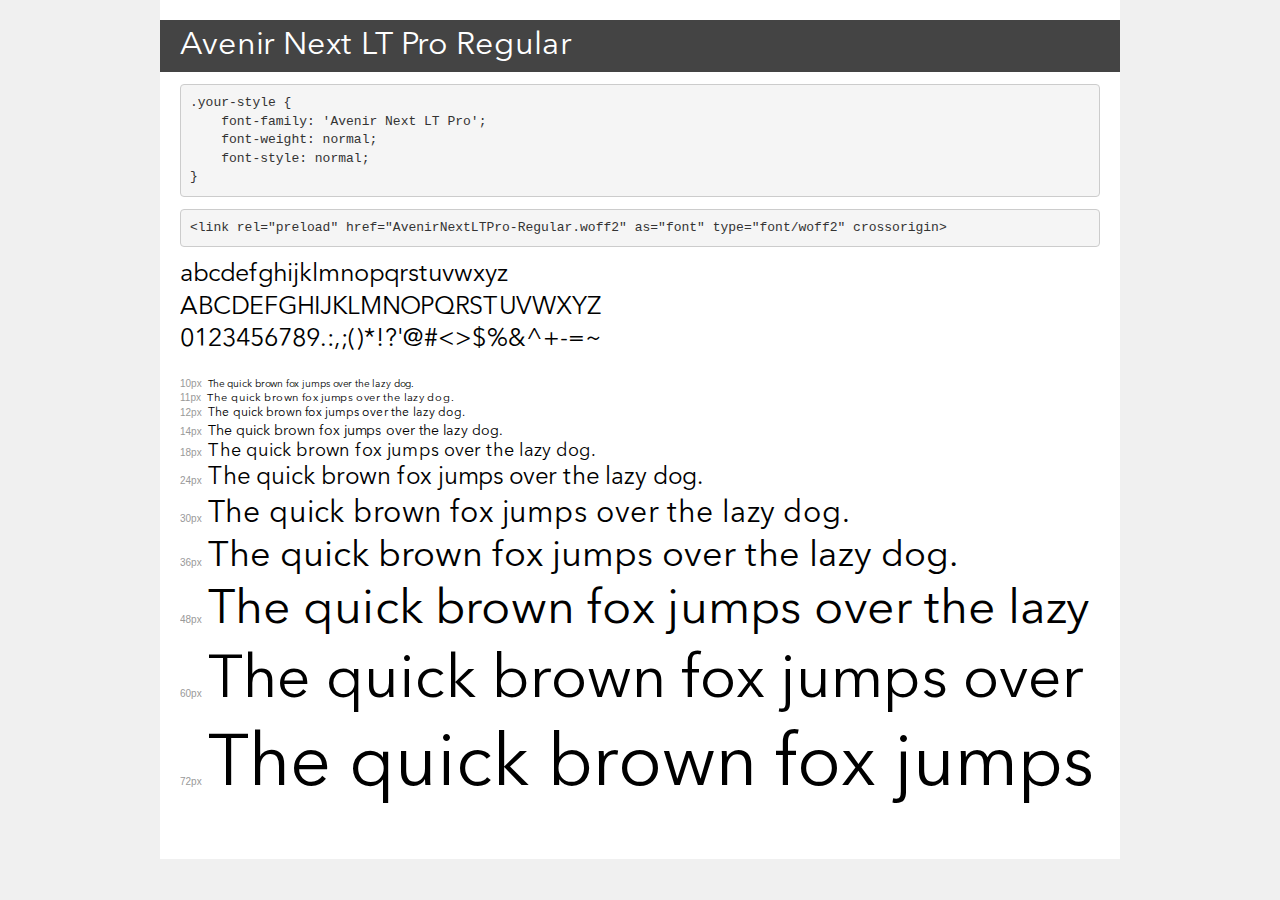
<file: fonts/avenir-next/transfonter.org-20250126-150942/demo.html>
<!DOCTYPE html>
<html lang="en">
<head>
    <meta charset="utf-8">
    <meta http-equiv="X-UA-Compatible" content="IE=edge">
    <meta name="viewport" content="width=device-width, initial-scale=1">
    <meta name="robots" content="noindex, noarchive">
    <meta name="format-detection" content="telephone=no">
    <title>Transfonter demo</title>
    <link href="stylesheet.css" rel="stylesheet">
    <style>
        /*
        http://meyerweb.com/eric/tools/css/reset/
        v2.0 | 20110126
        License: none (public domain)
        */
        html, body, div, span, applet, object, iframe,
        h1, h2, h3, h4, h5, h6, p, blockquote, pre,
        a, abbr, acronym, address, big, cite, code,
        del, dfn, em, img, ins, kbd, q, s, samp,
        small, strike, strong, sub, sup, tt, var,
        b, u, i, center,
        dl, dt, dd, ol, ul, li,
        fieldset, form, label, legend,
        table, caption, tbody, tfoot, thead, tr, th, td,
        article, aside, canvas, details, embed,
        figure, figcaption, footer, header, hgroup,
        menu, nav, output, ruby, section, summary,
        time, mark, audio, video {
            margin: 0;
            padding: 0;
            border: 0;
            font-size: 100%;
            font: inherit;
            vertical-align: baseline;
        }
        /* HTML5 display-role reset for older browsers */
        article, aside, details, figcaption, figure,
        footer, header, hgroup, menu, nav, section {
            display: block;
        }
        body {
            line-height: 1;
        }
        ol, ul {
            list-style: none;
        }
        blockquote, q {
            quotes: none;
        }
        blockquote:before, blockquote:after,
        q:before, q:after {
            content: '';
            content: none;
        }
        table {
            border-collapse: collapse;
            border-spacing: 0;
        }
        /* demo styles */
        body {
            background: #f0f0f0;
            color: #000;
        }
        .page {
            background: #fff;
            width: 920px;
            margin: 0 auto;
            padding: 20px 20px 0 20px;
            overflow: hidden;
        }
        .font-container {
            overflow-x: auto;
            overflow-y: hidden;
            margin-bottom: 40px;
            line-height: 1.3;
            white-space: nowrap;
            padding-bottom: 5px;
        }
        h1 {
            position: relative;
            background: #444;
            font-size: 32px;
            color: #fff;
            padding: 10px 20px;
            margin: 0 -20px 12px -20px;
        }
        .letters {
            font-size: 25px;
            margin-bottom: 20px;
        }
        .s10:before {
            content: '10px';
        }
        .s11:before {
            content: '11px';
        }
        .s12:before {
            content: '12px';
        }
        .s14:before {
            content: '14px';
        }
        .s18:before {
            content: '18px';
        }
        .s24:before {
            content: '24px';
        }
        .s30:before {
            content: '30px';
        }
        .s36:before {
            content: '36px';
        }
        .s48:before {
            content: '48px';
        }
        .s60:before {
            content: '60px';
        }
        .s72:before {
            content: '72px';
        }
        .s10:before, .s11:before, .s12:before, .s14:before,
        .s18:before, .s24:before, .s30:before, .s36:before,
        .s48:before, .s60:before, .s72:before {
            font-family: Arial, sans-serif;
            font-size: 10px;
            font-weight: normal;
            font-style: normal;
            color: #999;
            padding-right: 6px;
        }
        pre {
            display: block;
            padding: 9px;
            margin: 0 0 12px;
            font-family: Monaco, Menlo, Consolas, "Courier New", monospace;
            font-size: 13px;
            line-height: 1.428571429;
            color: #333;
            font-weight: normal;
            font-style: normal;
            background-color: #f5f5f5;
            border: 1px solid #ccc;
            overflow-x: auto;
            border-radius: 4px;
        }
        /* responsive */
        @media (max-width: 959px) {
            .page {
                width: auto;
                margin: 0;
            }
        }
    </style>
</head>
<body>
<div class="page">
    <div class="demo">
        <h1 style="font-family: 'Avenir Next LT Pro'; font-weight: normal; font-style: normal;">Avenir Next LT Pro Regular</h1>
        <pre title="Usage">.your-style {
    font-family: 'Avenir Next LT Pro';
    font-weight: normal;
    font-style: normal;
}</pre>
        <pre title="Preload (optional)">
&lt;link rel=&quot;preload&quot; href=&quot;AvenirNextLTPro-Regular.woff2&quot; as=&quot;font&quot; type=&quot;font/woff2&quot; crossorigin&gt;</pre>
        <div class="font-container" style="font-family: 'Avenir Next LT Pro'; font-weight: normal; font-style: normal;">
            <p class="letters">
                abcdefghijklmnopqrstuvwxyz<br>
ABCDEFGHIJKLMNOPQRSTUVWXYZ<br>
                0123456789.:,;()*!?'@#&lt;&gt;$%&^+-=~
            </p>
            <p class="s10" style="font-size: 10px;">The quick brown fox jumps over the lazy dog.</p>
            <p class="s11" style="font-size: 11px;">The quick brown fox jumps over the lazy dog.</p>
            <p class="s12" style="font-size: 12px;">The quick brown fox jumps over the lazy dog.</p>
            <p class="s14" style="font-size: 14px;">The quick brown fox jumps over the lazy dog.</p>
            <p class="s18" style="font-size: 18px;">The quick brown fox jumps over the lazy dog.</p>
            <p class="s24" style="font-size: 24px;">The quick brown fox jumps over the lazy dog.</p>
            <p class="s30" style="font-size: 30px;">The quick brown fox jumps over the lazy dog.</p>
            <p class="s36" style="font-size: 36px;">The quick brown fox jumps over the lazy dog.</p>
            <p class="s48" style="font-size: 48px;">The quick brown fox jumps over the lazy dog.</p>
            <p class="s60" style="font-size: 60px;">The quick brown fox jumps over the lazy dog.</p>
            <p class="s72" style="font-size: 72px;">The quick brown fox jumps over the lazy dog.</p>
        </div>
    </div>

</div>
</body>
</html>
</file>
<file: fonts/avenir-next/transfonter.org-20250126-150942/stylesheet.css>
@font-face {
    font-family: 'Avenir Next LT Pro';
    src: url('AvenirNextLTPro-Regular.eot');
    src: url('AvenirNextLTPro-Regular.eot?#iefix') format('embedded-opentype'),
        url('AvenirNextLTPro-Regular.woff2') format('woff2'),
        url('AvenirNextLTPro-Regular.woff') format('woff'),
        url('AvenirNextLTPro-Regular.ttf') format('truetype');
    font-weight: normal;
    font-style: normal;
    font-display: swap;
}
</file>
